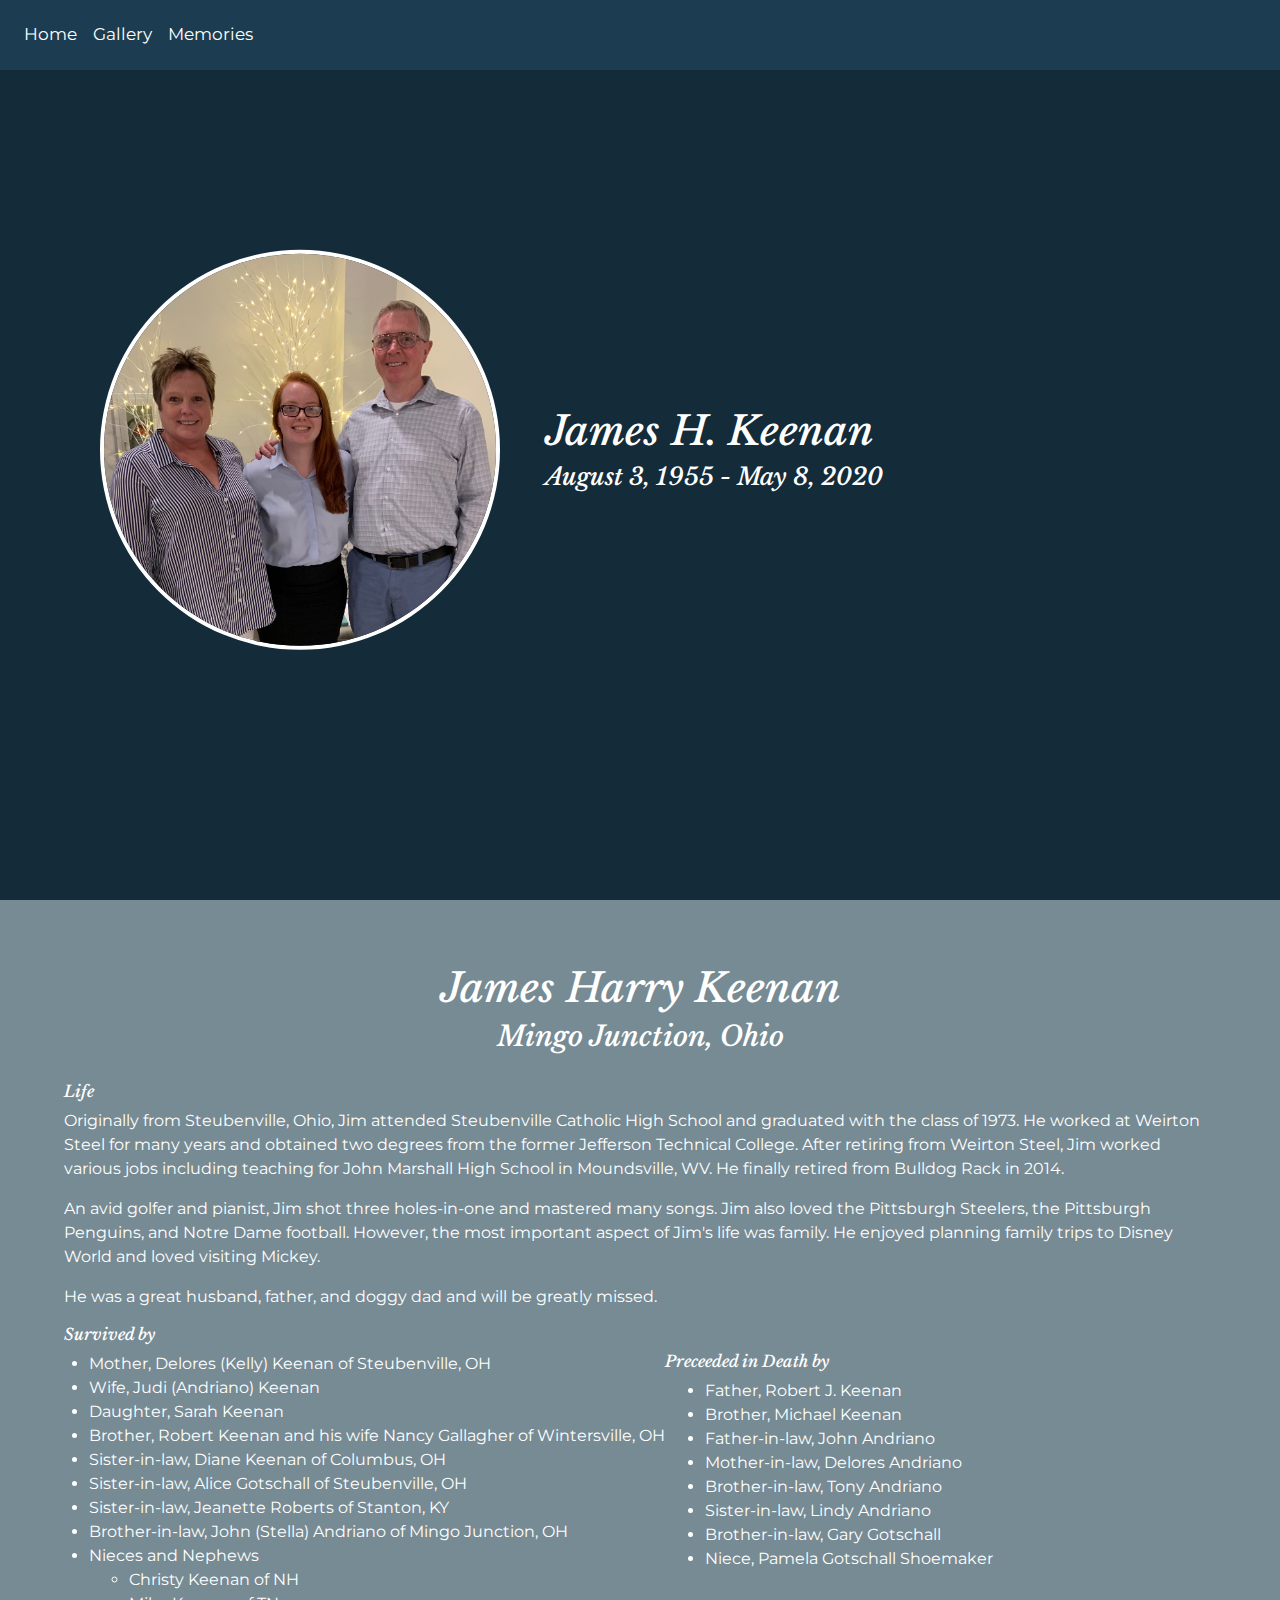
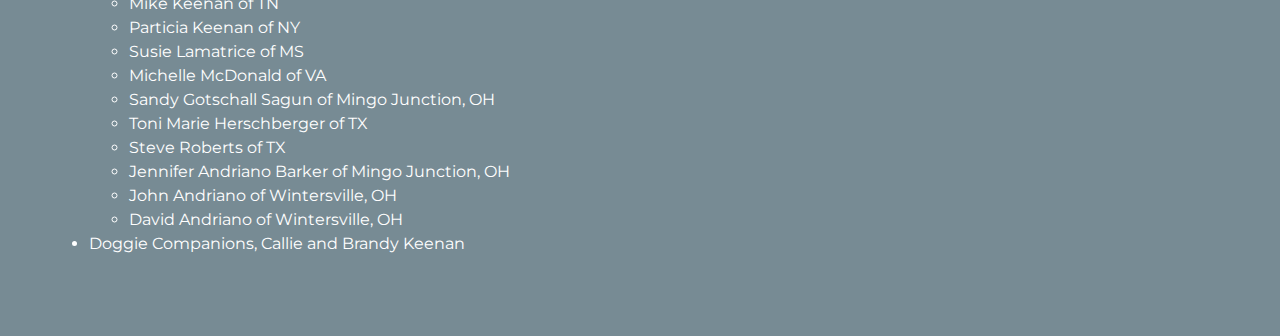
<file: index.html>
<!DOCTYPE html>
<html>

<head>
    <!-- Required meta tags -->
    <meta charset="utf-8">
    <meta name="viewport" content="width=device-width, initial-scale=1, shrink-to-fit=no">

    <!-- Bootstrap CSS -->
    <link rel="stylesheet" href="https://stackpath.bootstrapcdn.com/bootstrap/4.3.1/css/bootstrap.min.css" integrity="sha384-ggOyR0iXCbMQv3Xipma34MD+dH/1fQ784/j6cY/iJTQUOhcWr7x9JvoRxT2MZw1T" crossorigin="anonymous">

    <!-- Personal Styles -->
    <link rel="stylesheet" href="styles.css">
        
    <title>James H Keenan</title>

    <!--Google Fonts - Montserrat and Playfair Display-->
	<!-- <link href="https://fonts.googleapis.com/css?family=Montserrat|Playfair+Display:600i&display=swap" rel="stylesheet"> -->
	
	<!--Google Fonts - Montserrat and Libre Baskerville-->
	<link href="https://fonts.googleapis.com/css?family=Libre+Baskerville:400i|Montserrat&display=swap" rel="stylesheet">

	<!--Google Icons-->
	<link rel="stylesheet" href="https://fonts.googleapis.com/icon?family=Material+Icons">
</head>
<style>
    body, html{
		background-image: linear-gradient(rgba(0, 0, 0, 0.3), rgba(0, 0, 0, 0.3)), url(https://images.unsplash.com/photo-1421081177127-339f586c9b49?ixlib=rb-1.2.1&auto=format&fit=crop&w=2698&q=80);
    }
</style>
<body>
    <!--  Navigation Bar  -->
    <nav class="navbar navbar-expand-lg fixed-top navbar-dark">
        <button class="navbar-toggler" type="button" data-toggle="collapse" data-target="#navbarNav" aria-controls="navbarNav" aria-expanded="false" aria-label="Toggle navigation">
            <span class="navbar-toggler-icon"></span>
        </button>
        <div class="collapse navbar-collapse" id="navbarNav">
            <ul class="navbar-nav">
                <li class="nav-item active">
                    <a class="nav-link" href="index.html">Home</a>
                </li>
				<li class="nav-item active">
                    <a class="nav-link" href="gallery.html">Gallery</a>
                </li>
				<li class="nav-item active">
                    <a class="nav-link" href="memories.html">Memories</a>
                </li>
            </ul>
        </div>
    </nav>

    <!--  Image  -->
    <div class="container" style="height: 100%; position: relative">
        <div class="row vertical-center center-text">
            <div class="col">
                <img class="circle-image" alt="">
            </div>
            <div class="col">
                <div class="container" style="-ms-transform: translateY(-50%); transform: translateY(-50%); top: 50%; position: relative">
                    <h1>James H. Keenan</h1>
                    <h4>August 3, 1955 - May 8, 2020</h4>
                </div>
            </div>
        </div>
    </div>

	<div class="parallax1" style="padding: 5%;">
		<div style="text-align: center">
			<h1>James Harry Keenan</h1>
			<h3 style="padding-bottom: 20px">Mingo Junction, Ohio</h3>
		</div>
		<h6>Life</h6>
		
		<p>Originally from Steubenville, Ohio, Jim attended Steubenville Catholic High School and graduated
		with the class of 1973. He worked at Weirton Steel for many years and obtained two degrees from the 
		former Jefferson Technical College. After retiring from Weirton Steel, Jim worked various jobs including 
		teaching for John Marshall High School in Moundsville, WV. He finally retired from Bulldog Rack in 2014.</p>

		<p>An avid golfer and pianist, Jim shot three holes-in-one and mastered many songs. 
		Jim also loved the Pittsburgh Steelers, the Pittsburgh Penguins, and Notre Dame football. 
		However, the most important aspect of Jim's life was family. He enjoyed planning family trips to
		Disney World and loved visiting Mickey.</p>

		<p>He was a great husband, father, and doggy dad and will be greatly missed.</p>
		
		<h6>Survived by</h6>
		
		<div class="row">
			<div class="col-xs-6">
				<ul>
					<li>Mother, Delores (Kelly) Keenan of Steubenville, OH</li>
					<li>Wife, Judi (Andriano) Keenan</li>
					<li>Daughter, Sarah Keenan</li>
					<li>Brother, Robert Keenan and his wife Nancy Gallagher of Wintersville, OH</li>
					<li>Sister-in-law, Diane Keenan of Columbus, OH</li>
					<li>Sister-in-law, Alice Gotschall of Steubenville, OH</li>
					<li>Sister-in-law, Jeanette Roberts of Stanton, KY</li>
					<li>Brother-in-law, John (Stella) Andriano of Mingo Junction, OH</li>
					<li>Nieces and Nephews</li>
						<ul>
							<li>Christy Keenan of NH</li>
							<li>Mike Keenan of TN</li>
							<li>Particia Keenan of NY</li>
							<li>Susie Lamatrice of MS</li>
							<li>Michelle McDonald of VA</li>
							<li>Sandy Gotschall Sagun of Mingo Junction, OH</li>
							<li>Toni Marie Herschberger of TX</li>
							<li>Steve Roberts of TX</li>
							<li>Jennifer Andriano Barker of Mingo Junction, OH</li>
							<li>John Andriano of Wintersville, OH</li>
							<li>David Andriano of Wintersville, OH</li>
						</ul>
					<li>Doggie Companions, Callie and Brandy Keenan</li>
				</ul>
			</div>
			<div class="col-xs-6">
				<h6>Preceeded in Death by</h6>
				
				<ul>
					<li>Father, Robert J. Keenan</li>
					<li>Brother, Michael Keenan</li>
					<li>Father-in-law, John Andriano</li>
					<li>Mother-in-law, Delores Andriano</li>
					<li>Brother-in-law, Tony Andriano</li>
					<li>Sister-in-law, Lindy Andriano</li>
					<li>Brother-in-law, Gary Gotschall</li>
					<li>Niece, Pamela Gotschall Shoemaker</li>
				</ul>
			</div>
		</div>

    </div>

	<!-- Optional JavaScript -->
	<!-- jQuery first, then Popper.js, then Bootstrap JS -->
	<script src="https://code.jquery.com/jquery-3.3.1.slim.min.js" integrity="sha384-q8i/X+965DzO0rT7abK41JStQIAqVgRVzpbzo5smXKp4YfRvH+8abtTE1Pi6jizo" crossorigin="anonymous"></script>
	<script src="https://cdnjs.cloudflare.com/ajax/libs/popper.js/1.14.7/umd/popper.min.js" integrity="sha384-UO2eT0CpHqdSJQ6hJty5KVphtPhzWj9WO1clHTMGa3JDZwrnQq4sF86dIHNDz0W1" crossorigin="anonymous"></script>
	<script src="https://stackpath.bootstrapcdn.com/bootstrap/4.3.1/js/bootstrap.min.js" integrity="sha384-JjSmVgyd0p3pXB1rRibZUAYoIIy6OrQ6VrjIEaFf/nJGzIxFDsf4x0xIM+B07jRM" crossorigin="anonymous"></script>
    
</body>
</html>
</file>
<file: styles.css>
body, html{
	height: 100%;
	margin: 0;
	font-family: 'Montserrat', sans-serif;
	background-color: #1C3D51;
	color: #FFFFFF;
	
	background-position: center;
    background-size: cover;
    background-repeat: no-repeat;
    background-attachment: fixed;
	color: #FFFFFF;
}
h1, h2, h3, h4, h5, h6 {
	font-family: 'Libre Baskerville', serif;
	font-style: italic;
	/* color: #92bae7; */
}

.circle-image {
	border: 4px solid #FFFFFF;
	border-radius: 50%;
	width: 400px;
	content: url("IMG_1522.jpeg");
}
.vertical-center {
	margin: 0;
	position: absolute;
	top: 50%;
	-ms-transform: translateY(-50%);
	transform: translateY(-50%);
}
.parallax1 {
	/* The image used */
	background-color: #778B94;

	/* Full height */
	/* height: 100%; */

	/* Create the parallax scrolling effect */
	background-attachment: fixed;
	background-position: center;
	background-repeat: no-repeat;
	background-size: cover;
}

@media only screen and (max-device-width: 1366px) {
	.parallax {
		background-attachment: scroll;
	}
}

/* The navbar */
.navbar {
	overflow: hidden;
	background-color: #1C3D51;
}

/* Navbar links */
.navbar a {
	float: left;
	color: #92bae7;
	text-align: center;
	padding: 14px 16px;
	text-decoration: none;
	font-size: 17px;
}

.navbar a:hover {
	color: #7778a4;
}
</file>
